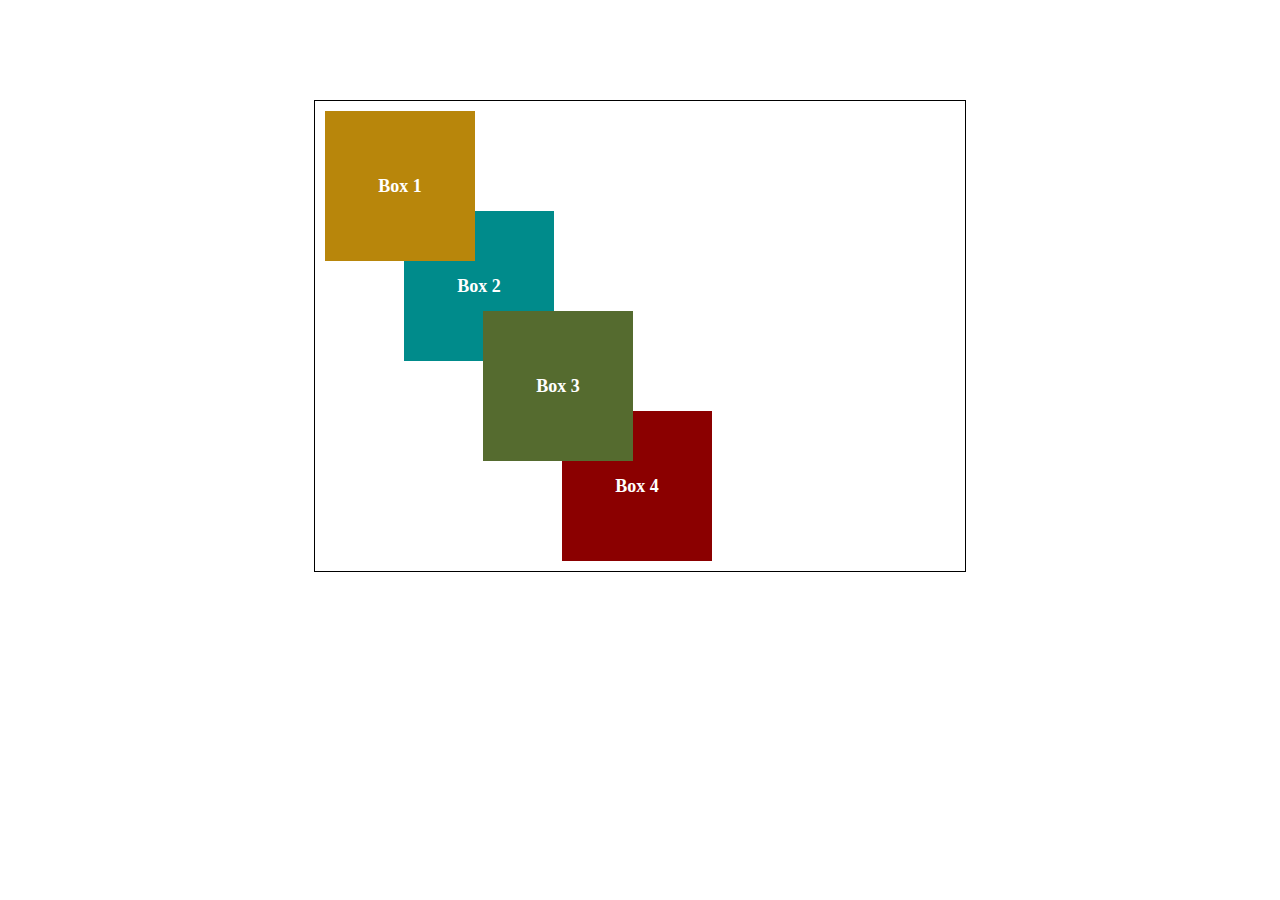
<file: 1.superponer-elementos/index.html>
<!DOCTYPE html>
<html lang="en">
<head>
    <meta charset="UTF-8">
    <meta http-equiv="X-UA-Compatible" content="IE=edge">
    <meta name="viewport" content="width=device-width, initial-scale=1.0">
    <link rel="stylesheet" href="style.css">
    <title>Document</title>
</head>
<body>
    <div class="container">
        <div class="box one">Box 1</div>
        <div class="box two">Box 2</div>
        <div class="box three">Box 3</div>
        <div class="box four">Box 4</div>
    </div>
</body>
</html>
</file>
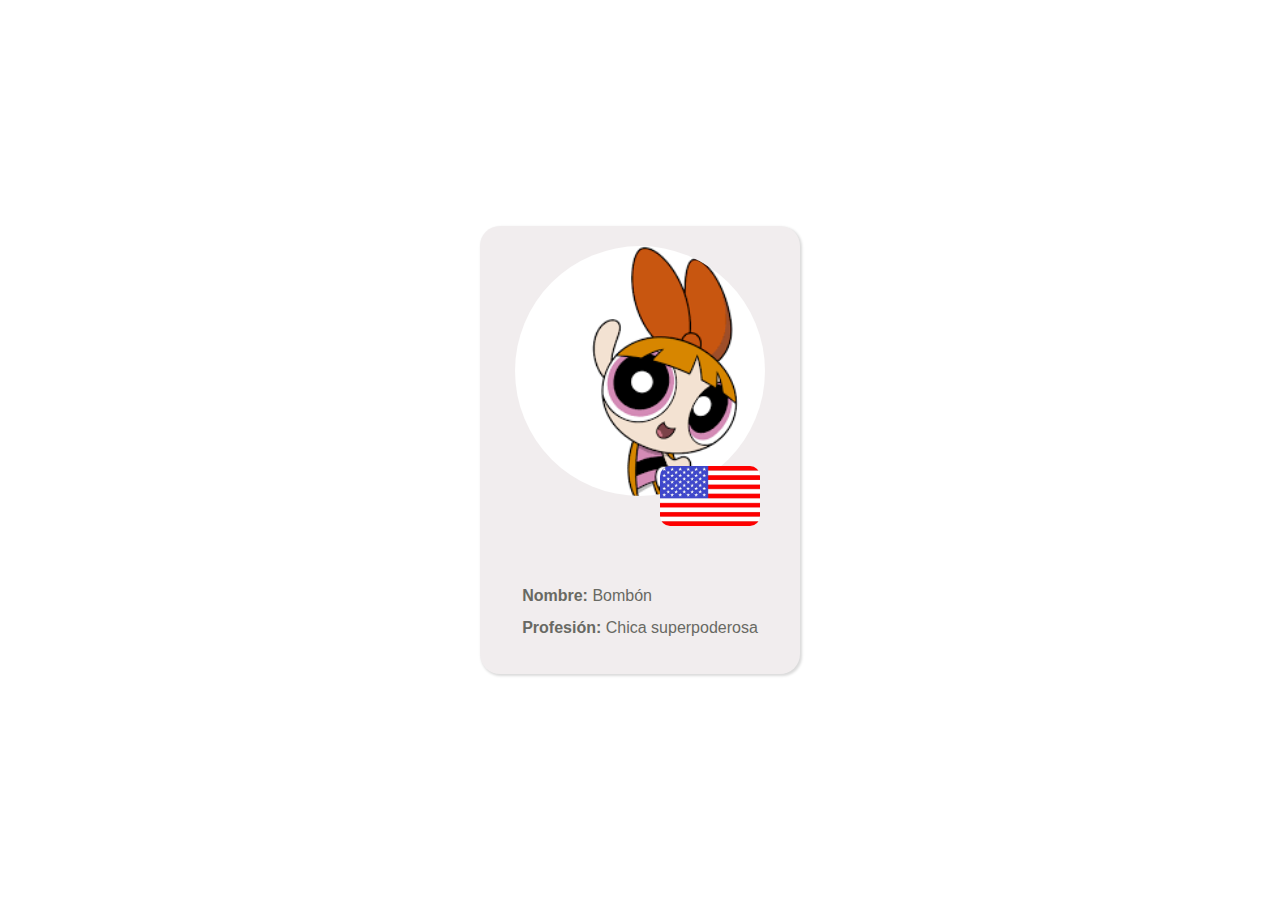
<file: 5.perfil-usuario/index.html>
<!DOCTYPE html>
<html lang="en">
<head>
    <meta charset="UTF-8">
    <meta http-equiv="X-UA-Compatible" content="IE=edge">
    <meta name="viewport" content="width=device-width, initial-scale=1.0">
    <link rel="stylesheet" href="style.css">
    <title>Document</title>
</head>
<body>
    
    <div class="contenedor">
        <div class="card">

            <div class="imgUsuario">
                <img class="imgBombon" src="./img/bombon2.png" alt="">
            </div>
            
            <div class="imgFlag">
                <img class="eeuu" src="./img/eeuu.png" alt="">
            </div>
            
            <div class="datosUsuario">
                <p> <strong>Nombre:</strong>  Bombón</p>
                <p> <strong>Profesión:</strong>  Chica superpoderosa</p>
            </div>
        </div>
    </div>
</body>
</html>
</file>
<file: 1.superponer-elementos/style.css>
.container {
    width: 630px;
    height: 450px;
    border: 1px solid;
    padding: 10px;
    margin: 100px auto;
}

.box {
    width: 150px;
    height: 150px;
    display: inline-block;  
    text-align: center;
    line-height: 150px;
    color: white;
    font-weight: bold;
    font-size: 18px;
}

.one {
    background-color: darkgoldenrod; 
}

.two {
    background-color: darkcyan;
    position: relative;
    top: 100px;
    right: 75px;
    z-index: -1;
}

.three {
    background-color: darkolivegreen;
    position: relative;
    top: 200px;
    right: 150px;
}

.four {
    background-color: darkred;
    position: relative;
    top: 300px;
    right: 225px;
    z-index: -1;
}
</file>
<file: 5.perfil-usuario/style.css>
*{
    margin: 0;
    padding: 0;
    box-sizing: border-box;
    font-family: Arial, Helvetica, sans-serif;
}

.contenedor{
    display: flex;
    justify-content: center;
    align-items: center;
    height: 100vh;
}
.card{
    display: flex;
    flex-direction: column;
    align-items: center;
    width: 25%;
    background-color: rgb(241, 237, 238);
    border-radius: 20px;
    box-shadow: rgba(0, 0, 0, 0.15) 1.95px 1.95px 2.6px;;
}

.imgUsuario{
    margin: 20px 20px 20px 20px; 
    border-radius: 50%;
    overflow: hidden;
    width: 250px;
    height: 250px;
}

.imgBombon{
    width: 300px;
}

.eeuu{
    width: 100px;
    border-radius: 10px;
    position: relative;
    top: -50px;
    left: 70px;
}

.datosUsuario{
    color: #686963;
    margin: 0 0 30px 0;
    line-height: 2;
}
</file>
